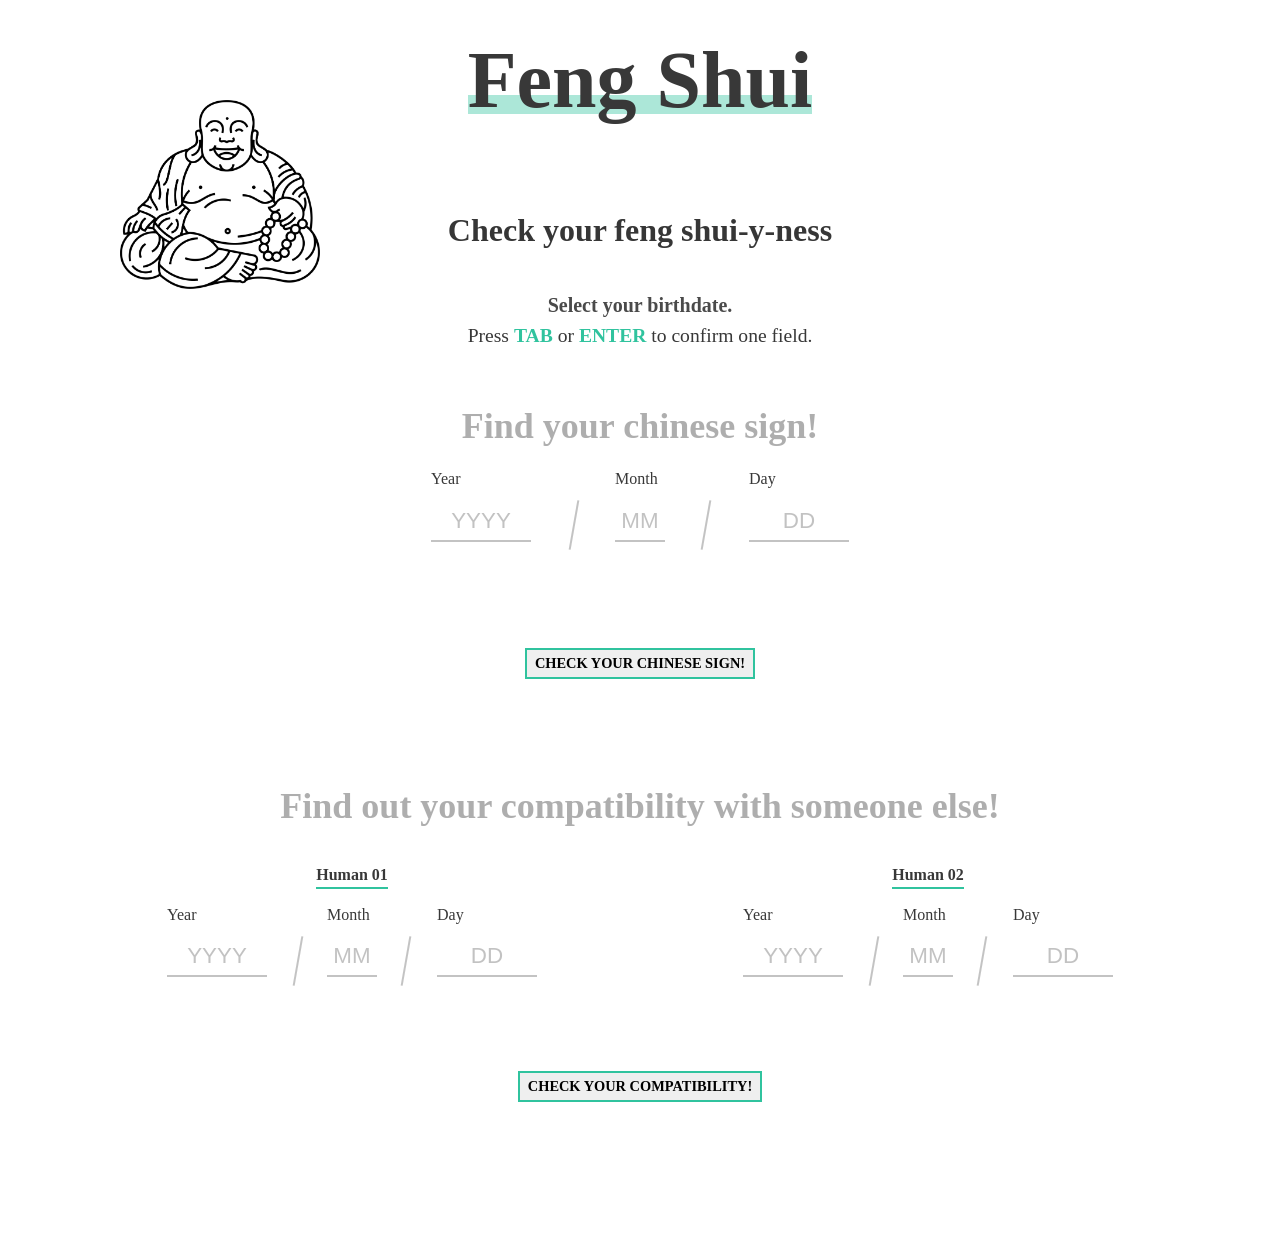
<file: exercises/week5/fengshui/fengshui-profiler-ui/index.html>
<!DOCTYPE html><html lang=en><head><meta charset=utf-8><meta http-equiv=X-UA-Compatible content="IE=edge"><meta name=viewport content="width=device-width,initial-scale=1"><link rel=icon href=nacs_favicon.png><title>Feng Shui</title><link href=css/app.ec7afe1b.css rel=preload as=style><link href=js/app.ca5690d1.js rel=preload as=script><link href=js/chunk-vendors.5082fab5.js rel=preload as=script><link href=css/app.ec7afe1b.css rel=stylesheet></head><body><noscript><strong>We're sorry but fengshui doesn't work properly without JavaScript enabled. Please enable it to continue.</strong></noscript><div id=app></div><script src=js/chunk-vendors.5082fab5.js></script><script src=js/app.ca5690d1.js></script></body></html>
</file>
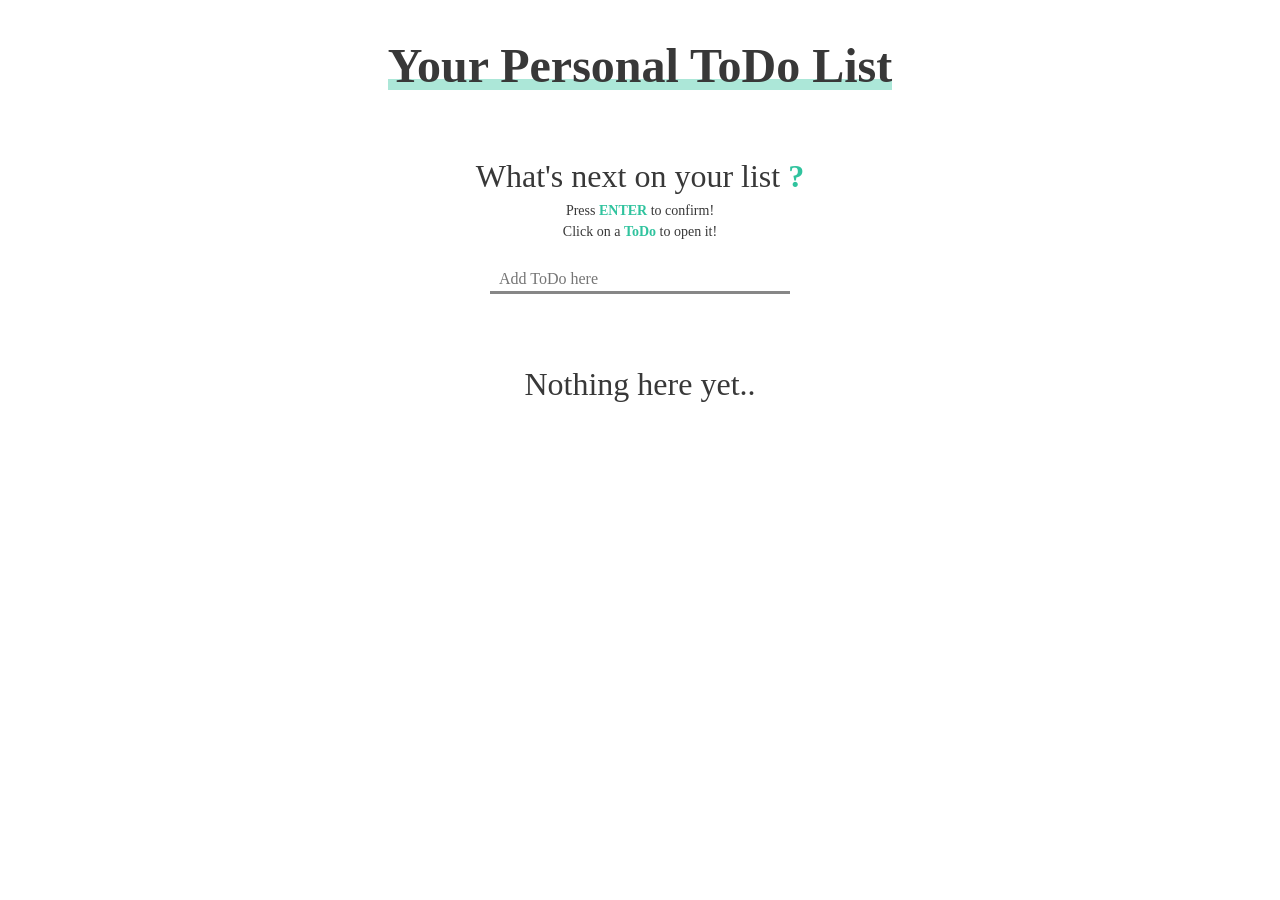
<file: exercises/week6/my-personal-todo-list/todos-ui/index.html>
<!DOCTYPE html><html lang=en><head><meta charset=utf-8><meta http-equiv=X-UA-Compatible content="IE=edge"><meta name=viewport content="width=device-width,initial-scale=1"><link rel=icon href=nacs_favicon.png><title>Personal ToDo List</title><link href=css/app.0fc6518c.css rel=preload as=style><link href=js/app.8634f98d.js rel=preload as=script><link href=js/chunk-vendors.6516f721.js rel=preload as=script><link href=css/app.0fc6518c.css rel=stylesheet></head><body><noscript><strong>We're sorry but todos doesn't work properly without JavaScript enabled. Please enable it to continue.</strong></noscript><div id=app></div><script src=js/chunk-vendors.6516f721.js></script><script src=js/app.8634f98d.js></script></body></html>
</file>
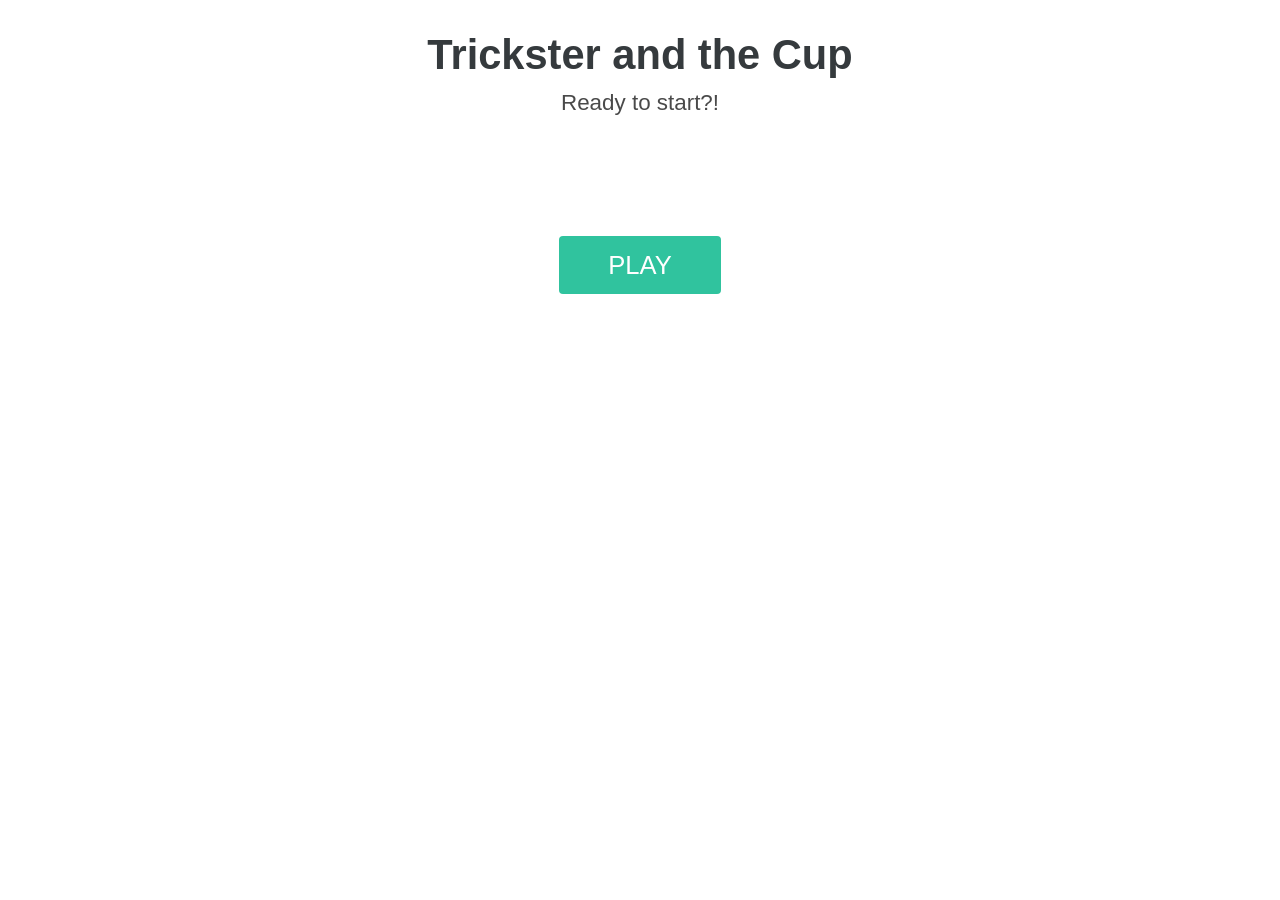
<file: exercises/week5/the-three-cup-shuffle/ui/html/trickster-ui/index.html>
<!DOCTYPE html><html lang=en><head><meta charset=utf-8><meta http-equiv=X-UA-Compatible content="IE=edge"><meta name=viewport content="width=device-width,initial-scale=1"><link rel=icon href=cup-ico.png><title>Trickster Cup</title><link href=css/app.6692c94e.css rel=preload as=style><link href=css/chunk-vendors.9ab6e0b6.css rel=preload as=style><link href=js/app.fc9630fc.js rel=preload as=script><link href=js/chunk-vendors.744a50a9.js rel=preload as=script><link href=css/chunk-vendors.9ab6e0b6.css rel=stylesheet><link href=css/app.6692c94e.css rel=stylesheet></head><body><noscript><strong>We're sorry but ui-s doesn't work properly without JavaScript enabled. Please enable it to continue.</strong></noscript><div id=app></div><script src=js/chunk-vendors.744a50a9.js></script><script src=js/app.fc9630fc.js></script></body></html>
</file>
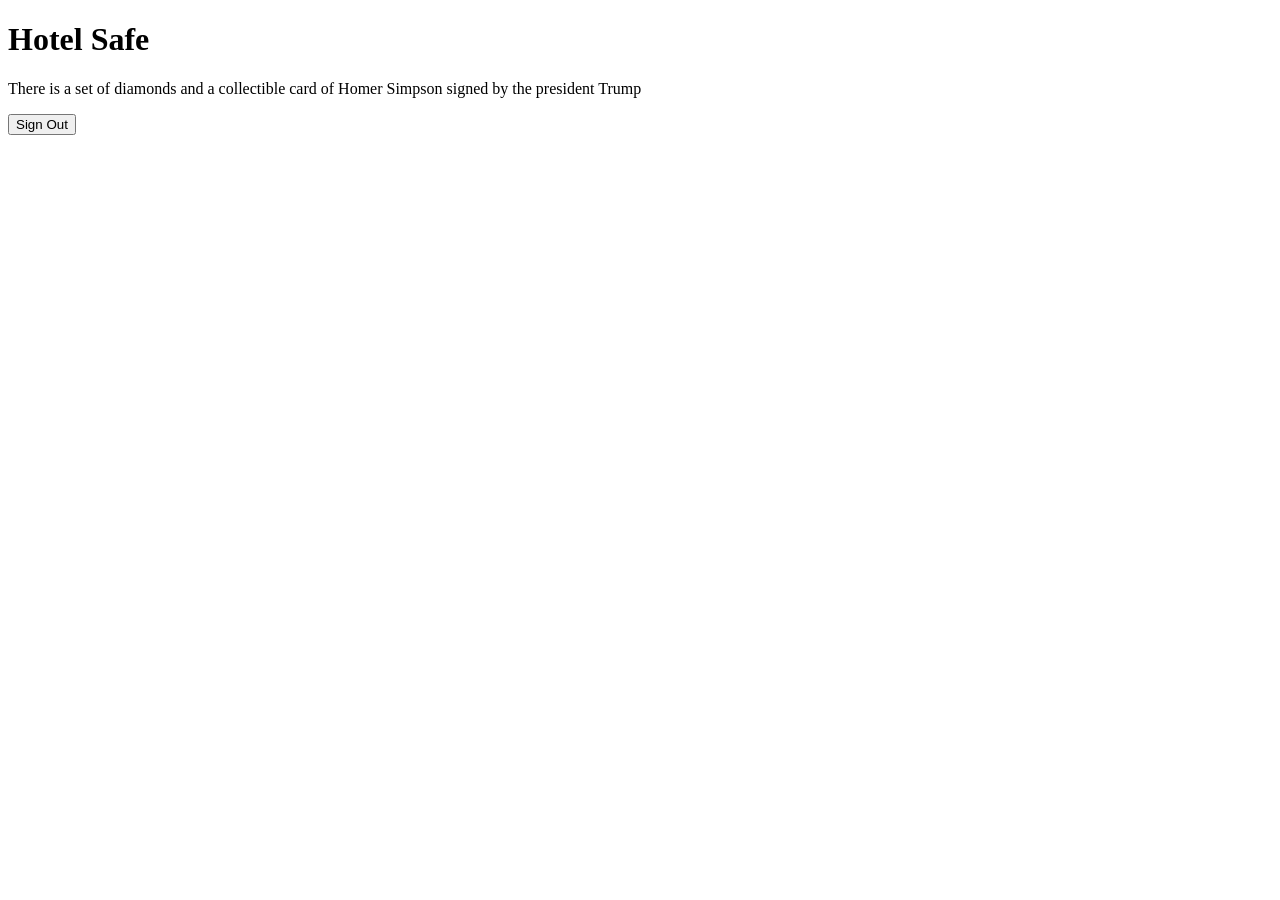
<file: exercises/week10/hotel-room-safe/src/main/resources/templates/home.html>
<!DOCTYPE html>
<html xmlns:th="http://www.thymeleaf.org">
<head>
    <title>Hotel Safe</title>
</head>
<body>
<h1>Hotel Safe</h1>
<p>There is a set of diamonds and a collectible card of Homer Simpson signed by the president Trump</p>
<form method="post" th:action="@{/logout}">
    <button>Sign Out</button>
</form>
</body>
</html>
</file>
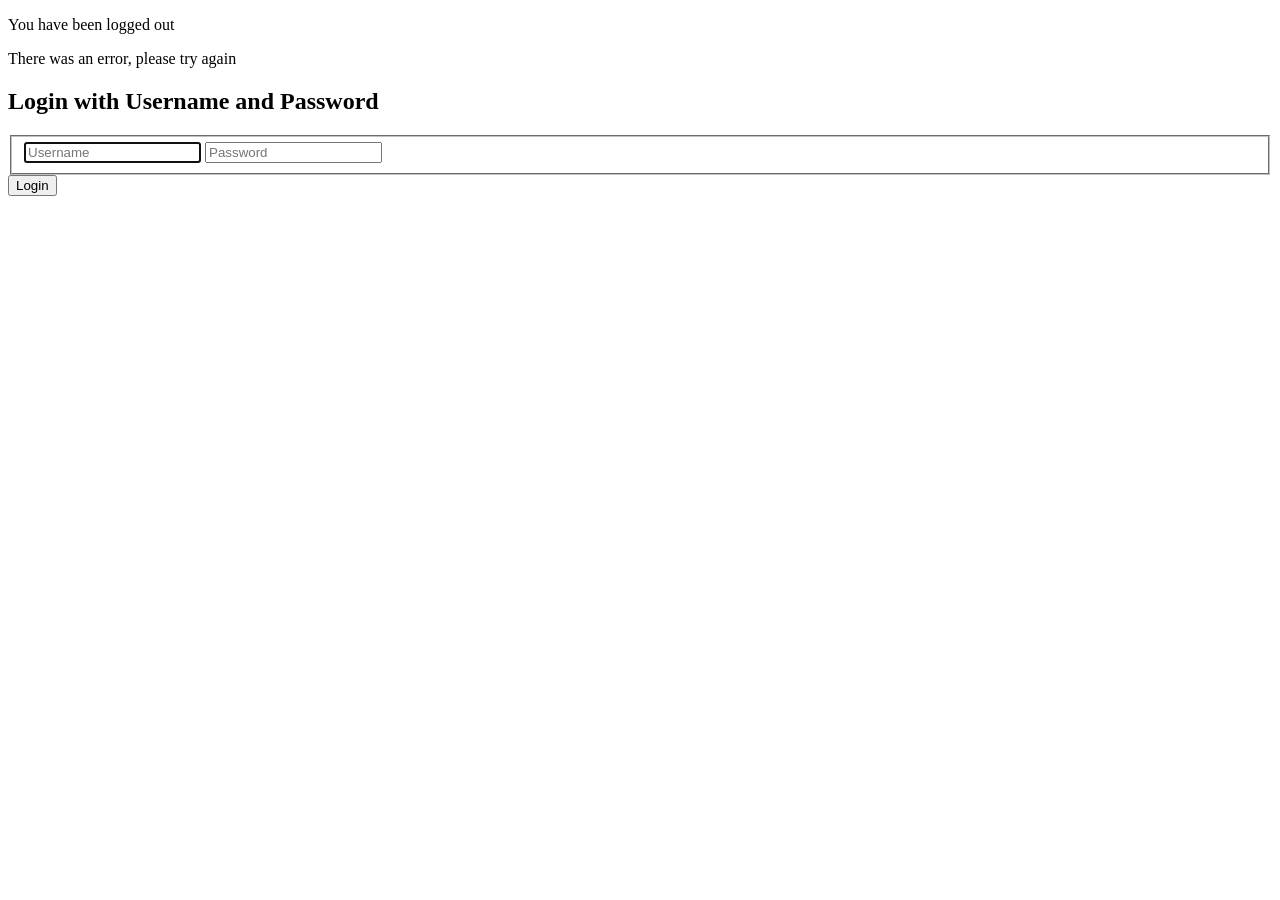
<file: exercises/week10/hotel-room-safe/src/main/resources/templates/login.html>
<!DOCTYPE html>
<html xmlns:th="http://www.thymeleaf.org">
<head>
    <title>Login</title>
</head>
<body>
<p th:if="${param.logout}">You have been logged out</p>
<p th:if="${param.error}">There was an error, please try again</p>
<h2>Login with Username and Password</h2>
<form method="post" th:action="@{/login}">
    <fieldset>
        <input autofocus="autofocus" name="username" placeholder="Username" type="text" value=""/>
        <input name="password" placeholder="Password" type="password"/>
    </fieldset>
    <button>Login</button>
</form>
</body>
</html>
</file>
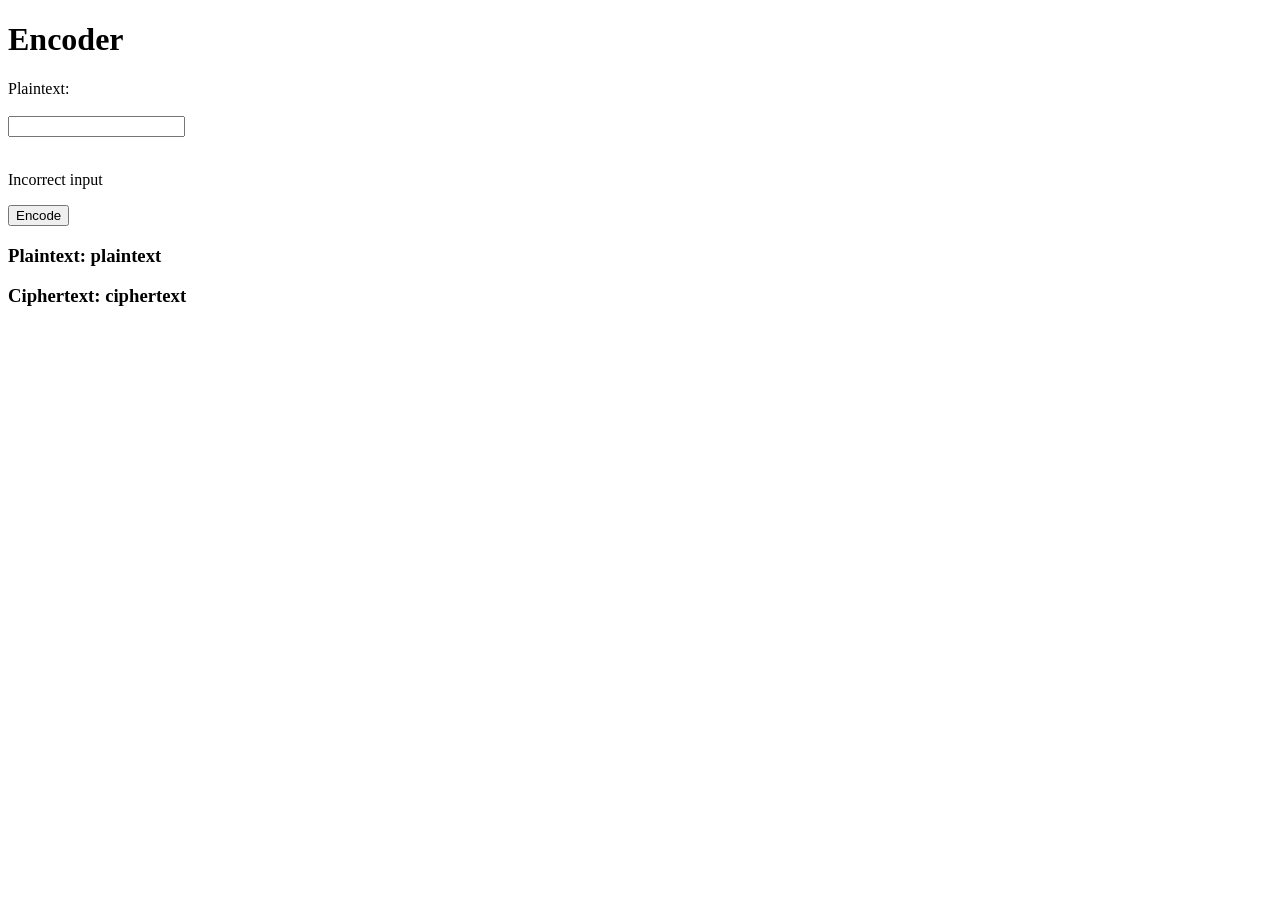
<file: exercises/week9/encoder-ui/src/main/resources/templates/home.html>
<!DOCTYPE html>
<html lang="en" xmlns:th="http://www.w3.org/1999/xhtml">
<head>
    <meta charset="UTF-8">
    <title>Encoder</title>
</head>
<body>

<h1>Encoder</h1>

<form method="post" th:action="@{/}" th:object="${message}">
    <label>Plaintext:</label><br/><br/>
    <input th:field="*{plaintext}" type="text"/><br/><br/>
    <p th:errors="*{plaintext}" th:if="${#fields.hasErrors('plaintext')}">Incorrect input</p>
    <button type="submit">Encode</button>
</form>

<th:block th:if="${not #strings.isEmpty(plaintext)}">
    <h3>Plaintext: <span th:text="${plaintext}">plaintext</span></h3>
</th:block>

<th:block th:if="${not #strings.isEmpty(ciphertext)}">
    <h3>Ciphertext: <span th:text="${ciphertext}">ciphertext</span></h3>
</th:block>

</body>
</html>
</file>
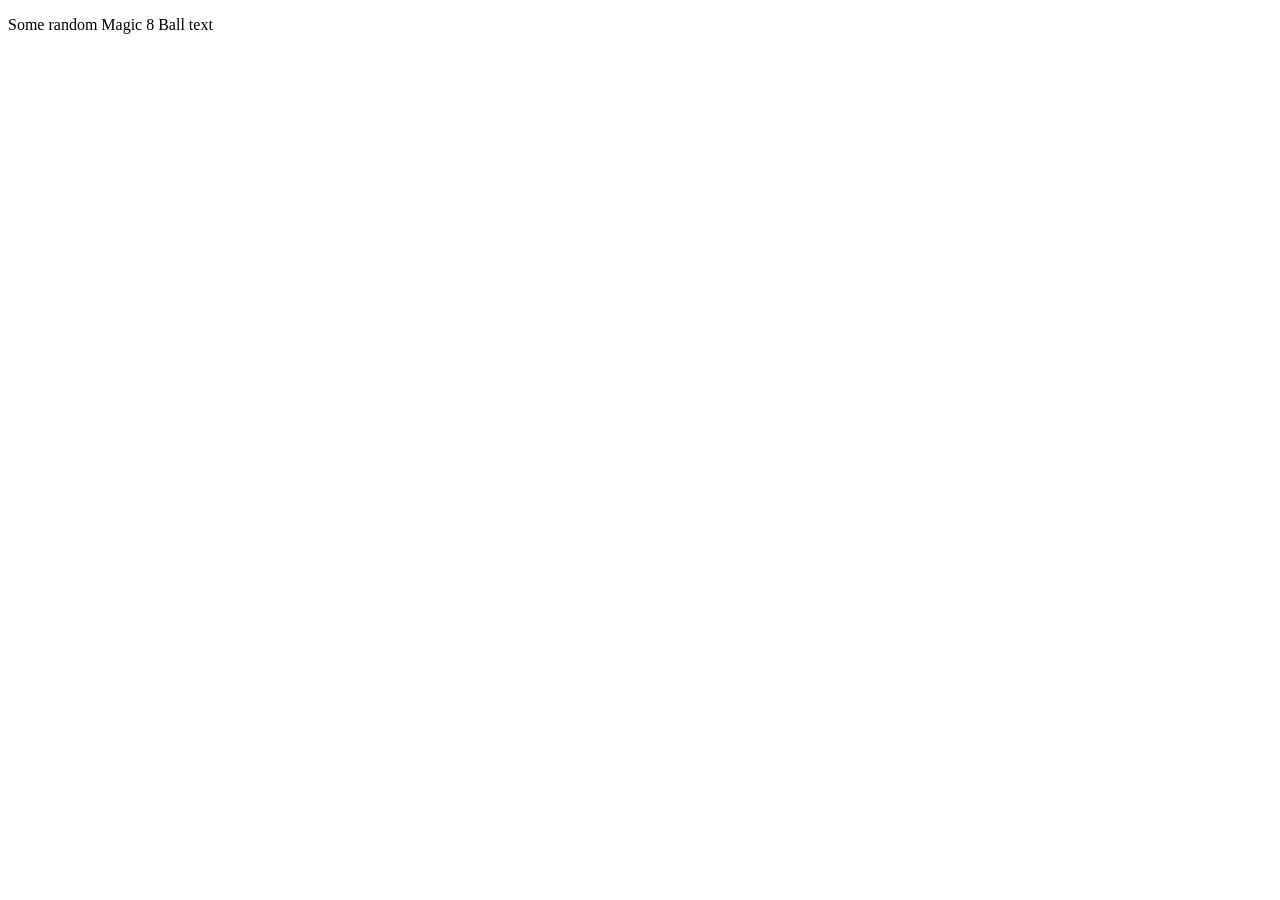
<file: exercises/week9/magic8ball/src/main/resources/templates/home.html>
<!DOCTYPE html>
<html lang="en" xmlns:th="http://www.thymeleaf.org">
<head>
    <meta charset="UTF-8">
    <title>Magic 8 Ball</title>
</head>
<body>

<p th:text="${message}">Some random Magic 8 Ball text</p>

</body>
</html>
</file>
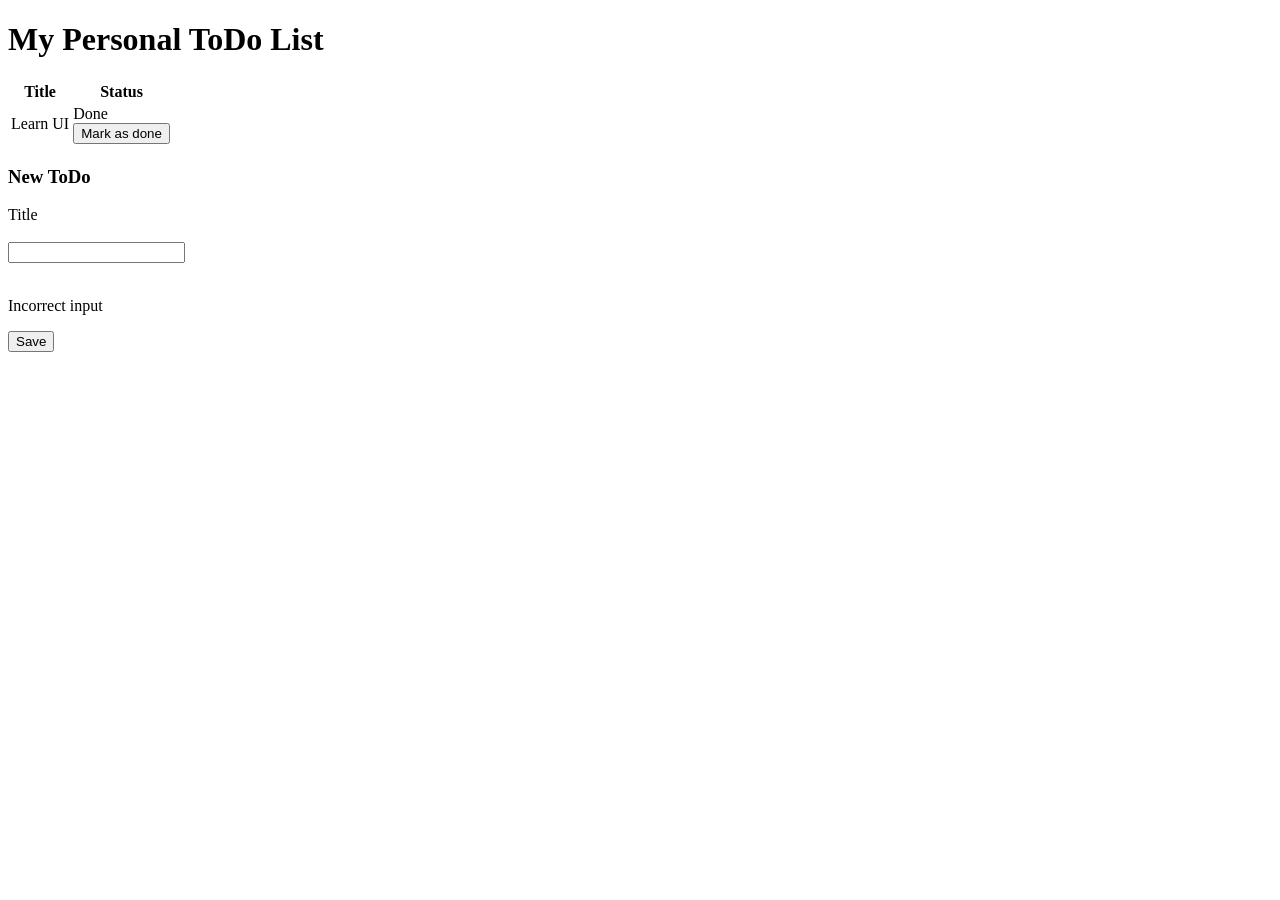
<file: exercises/week9/todos-ui/src/main/resources/templates/home.html>
<!DOCTYPE html>
<html lang="en" xmlns:th="http://www.w3.org/1999/xhtml">
<head>
    <title>My Personal ToDo List</title>

    <meta charset="UTF-8">
    <meta content="width=device-width, initial-scale=1.0" name="viewport"/>

    <link href="https://fonts.googleapis.com/css?family=Black+Han+Sans" rel="stylesheet">
    <link media="all" rel="stylesheet" th:href="@{/css/style.css}" type="text/css"/>
</head>
<body>

<h1>My Personal ToDo List</h1>

<table>
    <tr>
        <th>Title</th>
        <th>Status</th>
    </tr>
    <tr th:each="toDo : ${toDos}">
        <td th:text="${toDo.title}">Learn UI</td>
        <td>
            <th:block th:if="${toDo.done}">
                Done
            </th:block>
            <th:block th:unless="${toDo.done}">
                <form method="post" th:action="@{/done}">
                    <input name="id" th:value="${toDo.id}" type="hidden"/>
                    <button type="submit">Mark as done</button>
                </form>
            </th:block>
        </td>
    </tr>
</table>

<h3>New ToDo</h3>
<form method="post" th:action="@{/}" th:object="${toDo}">
    <label>Title</label><br/><br/>
    <input th:field="*{title}" type="text"/><br/><br/>
    <p th:errors="*{title}" th:if="${#fields.hasErrors('title')}">Incorrect input</p>
    <button type="submit">Save</button>
</form>

</body>
</html>
</file>
